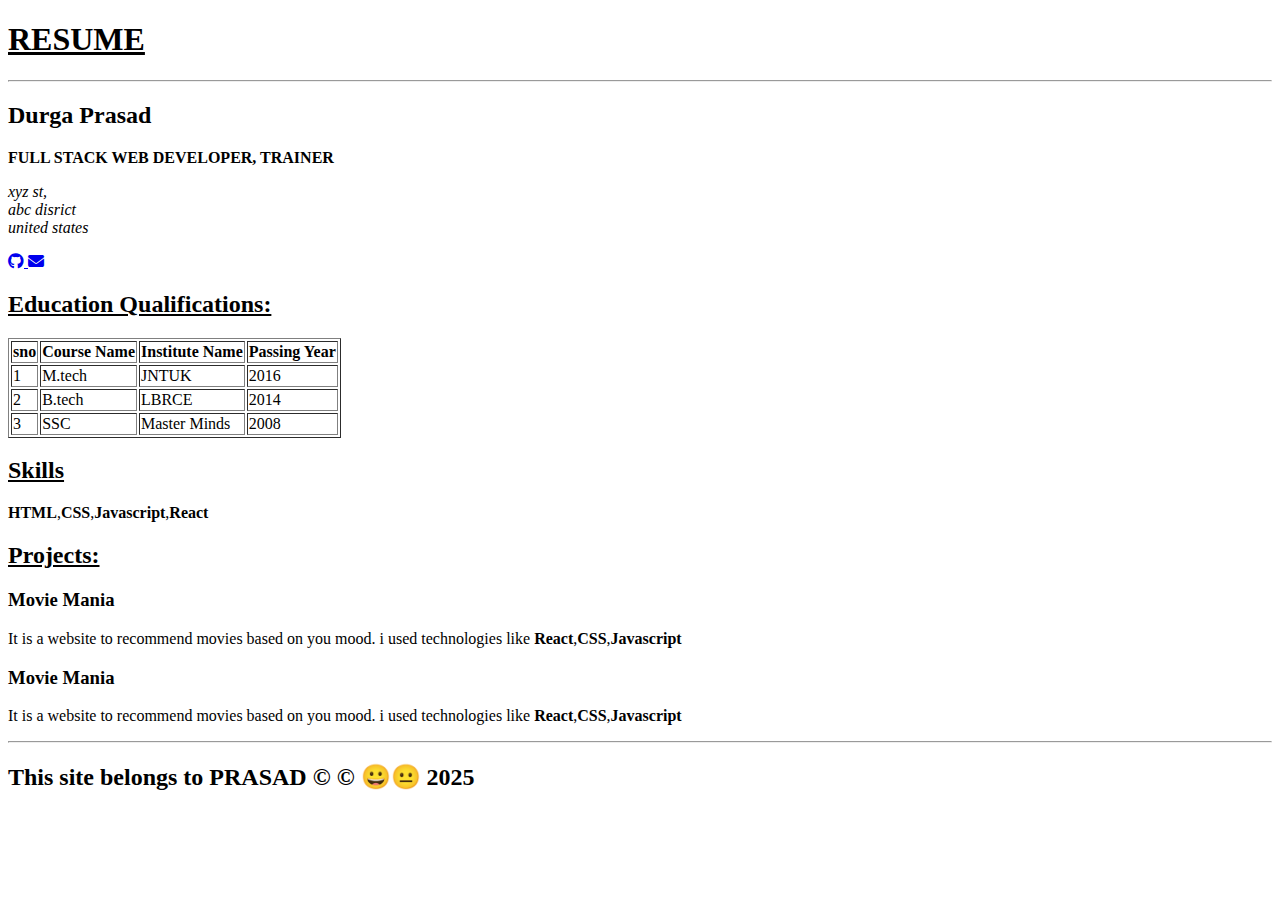
<file: portfilo/index.html>
<!DOCTYPE html>
<html lang="en">
<head>
    <meta charset="UTF-8">
    <meta name="viewport" content="width=device-width, initial-scale=1.0">
    <title>Resume</title>
    <link rel="stylesheet" href="https://cdnjs.cloudflare.com/ajax/libs/font-awesome/6.7.2/css/all.min.css" integrity="sha512-Evv84Mr4kqVGRNSgIGL/F/aIDqQb7xQ2vcrdIwxfjThSH8CSR7PBEakCr51Ck+w+/U6swU2Im1vVX0SVk9ABhg==" crossorigin="anonymous" referrerpolicy="no-referrer" />
</head>
<body>
    <header>
        <h1><u>RESUME</u></h1>
    </header><hr />
    <main>
        <section>
            <h2>Durga Prasad</h2>
            <p><strong>FULL STACK WEB DEVELOPER, TRAINER</strong></p>
            <address>
                xyz st, <br/>
                abc disrict <br/>
                united states
            </address>
            <p> 
                <a href="https://www.github.com/prasad-bigdp">
                <i class="fa-brands fa-github"></i>
                </a> 
                <a href="https://mailto:abc@gmaail.com">
                    <i class="fa-solid fa-envelope"></i>
                </a>
            </p>
        </section>
        <section>
            <h2><u>Education Qualifications:</u></h2>
            <table border="1">
                <tr>
                    <th>sno</th>
                    <th>Course Name</th>
                    <th>Institute Name</th>
                    <th>Passing Year</th>
                </tr>
                <tr>
                    <td>1</td>
                    <td>M.tech</td>
                    <td>JNTUK</td>
                    <td>2016</td>
                </tr>
                <tr>
                    <td>2</td>
                    <td>B.tech</td>
                    <td>LBRCE</td>
                    <td>2014</td>
                </tr>
                <tr>
                    <td>3</td>
                    <td>SSC</td>
                    <td>Master Minds</td>
                    <td>2008</td>
                </tr>
            </table>
        </section>
        <section>
            <h2><u>Skills</u></h2>
            <p><strong>HTML</strong>,<strong>CSS</strong>,<strong>Javascript</strong>,<strong>React</strong></p>
        </section>
        <section>
            <h2><u>Projects:</u></h2>
            <h3>Movie Mania</h3>
            <p>It is a website to recommend movies based on you mood. i used technologies like <strong>React</strong>,<strong>CSS</strong>,<strong>Javascript</strong></p>
            <h3>Movie Mania</h3>
            <p>It is a website to recommend movies based on you mood. i used technologies like <strong>React</strong>,<strong>CSS</strong>,<strong>Javascript</strong></p>
        </section>
        <section></section>
    </main>
    <hr />
    <footer>
        <h2>This site belongs to PRASAD &copy; &#169; &#128512;😐  2025</h2>
    </footer>

</body>
</html>
</file>
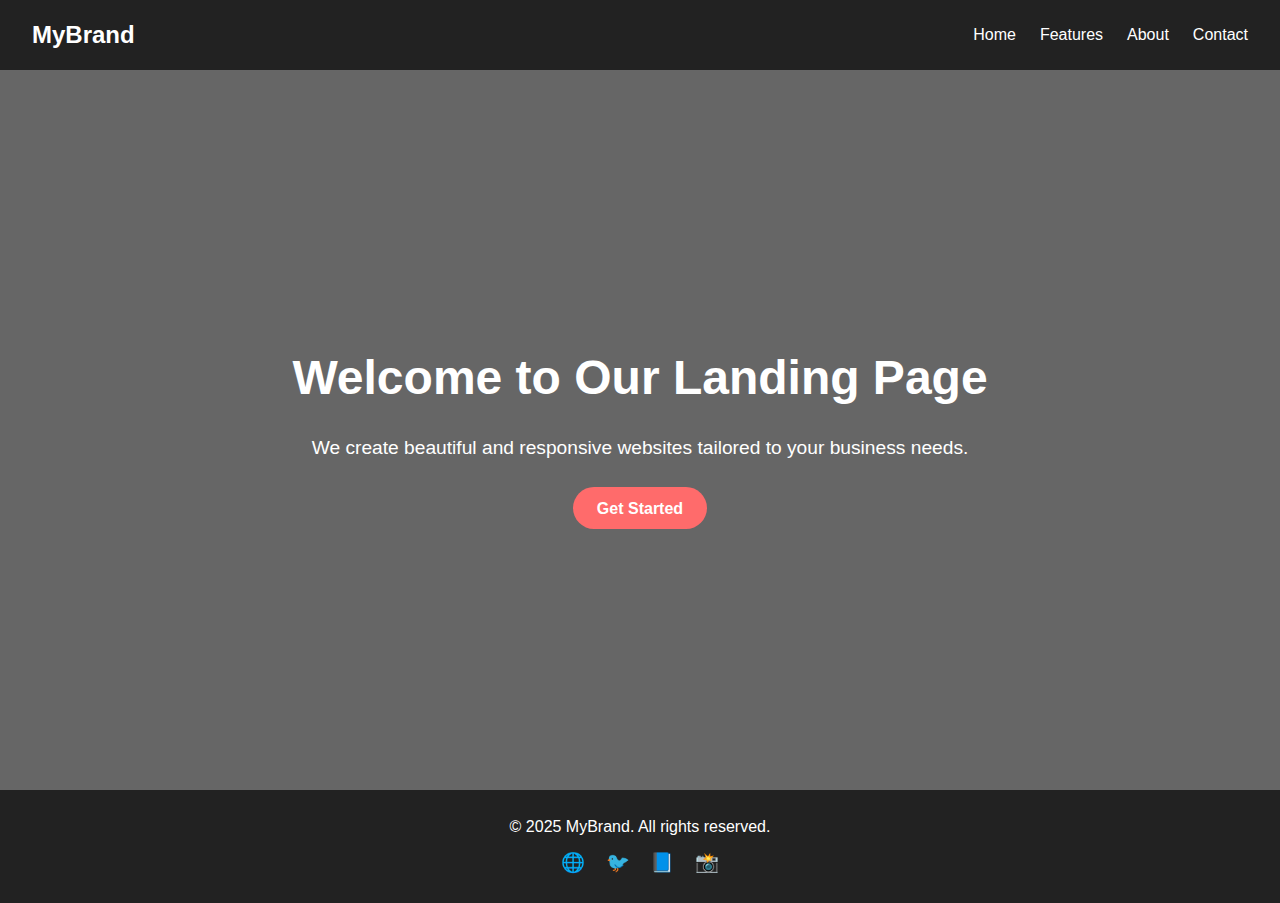
<file: task 1/index.html>
<!DOCTYPE html>
<html lang="en">
<head>
  <meta charset="UTF-8">
  <meta name="viewport" content="width=device-width, initial-scale=1.0">
  <title>Responsive Landing Page</title>
  <link rel="stylesheet" href="style.css">
</head>
<body>
  <!-- Header -->
  <header>
    <div class="logo">MyBrand</div>
    <nav>
      <ul class="nav-links">
        <li><a href="#">Home</a></li>
        <li><a href="#">Features</a></li>
        <li><a href="#">About</a></li>
        <li><a href="#">Contact</a></li>
      </ul>
      <!-- Mobile Menu Icon -->
      <div class="menu-toggle">&#9776;</div>
    </nav>
  </header>

  <!-- Hero Section -->
  <section class="hero">
    <div class="hero-content">
      <h1>Welcome to Our Landing Page</h1>
      <p>We create beautiful and responsive websites tailored to your business needs.</p>
      <a href="#" class="btn">Get Started</a>
    </div>
  </section>

  <!-- Footer -->
  <footer>
    <p>&copy; 2025 MyBrand. All rights reserved.</p>
    <div class="social-links">
      <a href="#">🌐</a>
      <a href="#">🐦</a>
      <a href="#">📘</a>
      <a href="#">📸</a>
    </div>
  </footer>

  <!-- Script for Mobile Nav -->
  <script>
    const toggle = document.querySelector('.menu-toggle');
    const nav = document.querySelector('.nav-links');
    toggle.addEventListener('click', () => {
      nav.classList.toggle('active');
    });
  </script>
</body>
</html>
</file>
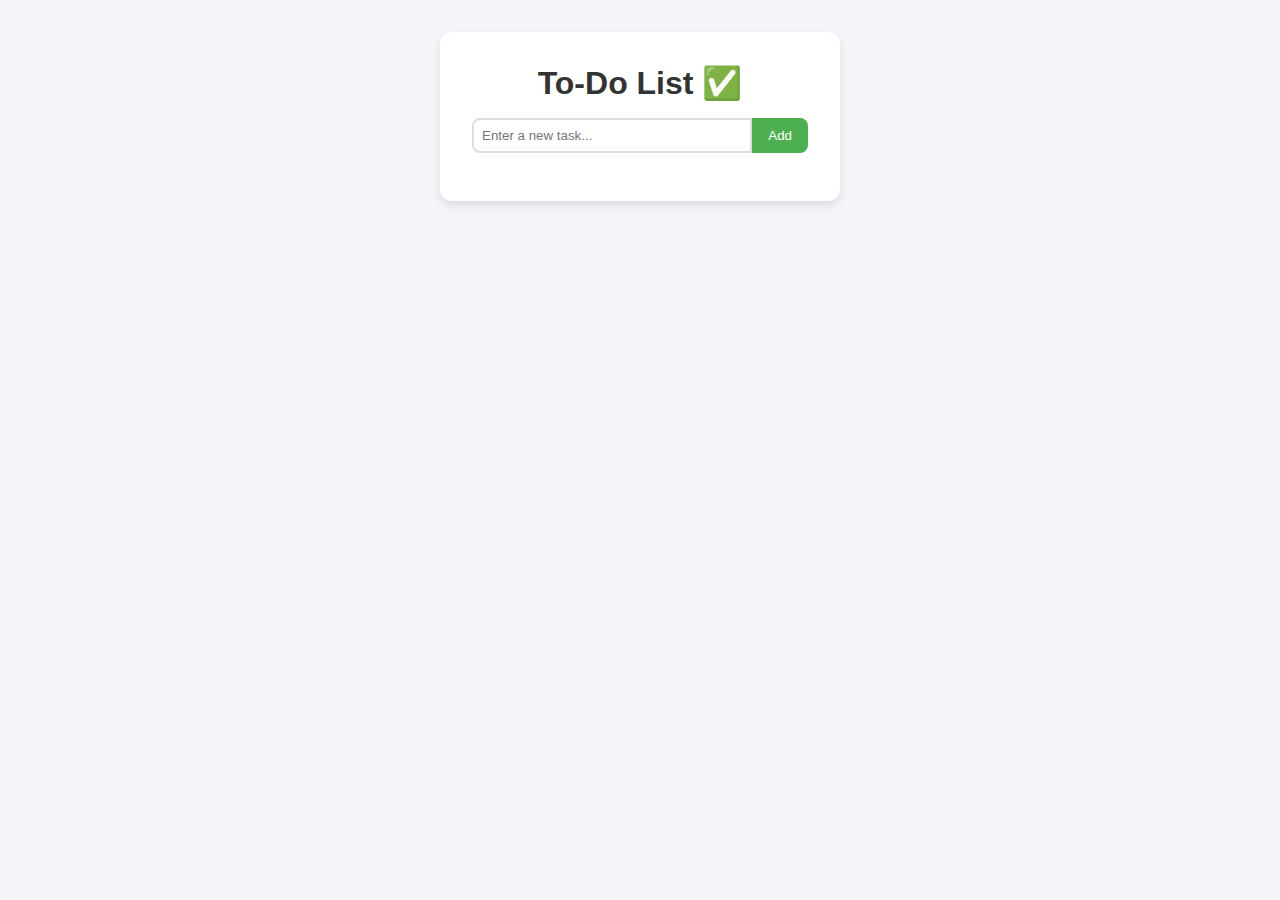
<file: task2/index.html>
<!DOCTYPE html>
<html lang="en">
<head>
  <meta charset="UTF-8">
  <meta name="viewport" content="width=device-width, initial-scale=1.0">
  <title>To-Do List App</title>
  <link rel="stylesheet" href="style.css">
</head>
<body>
  <div class="container">
    <h1>To-Do List ✅</h1>
    <div class="input-area">
      <input type="text" id="task-input" placeholder="Enter a new task...">
      <button id="add-btn">Add</button>
    </div>
    <ul id="task-list"></ul>
  </div>

  <script src="script.js"></script>
</body>
</html>
</file>
<file: task 1/style.css>
/* Reset */
* {
  margin: 0;
  padding: 0;
  box-sizing: border-box;
}

body {
  font-family: Arial, sans-serif;
  line-height: 1.6;
  color: #333;
}

/* Header */
header {
  display: flex;
  justify-content: space-between;
  align-items: center;
  padding: 1rem 2rem;
  background: #222;
  color: #fff;
}

.logo {
  font-size: 1.5rem;
  font-weight: bold;
}

nav ul {
  display: flex;
  list-style: none;
}

nav ul li {
  margin-left: 1.5rem;
}

nav ul li a {
  color: #fff;
  text-decoration: none;
  font-weight: 500;
}

.menu-toggle {
  display: none;
  font-size: 1.8rem;
  cursor: pointer;
}

/* Hero Section */
.hero {
  display: flex;
  align-items: center;
  justify-content: center;
  min-height: 80vh;
  background: linear-gradient(rgba(0,0,0,0.6), rgba(0,0,0,0.6)),
              url('https://source.unsplash.com/1600x900/?technology,website') no-repeat center/cover;
  color: #fff;
  text-align: center;
  padding: 2rem;
}

.hero h1 {
  font-size: 3rem;
  margin-bottom: 1rem;
}

.hero p {
  font-size: 1.2rem;
  margin-bottom: 2rem;
}

.btn {
  background: #ff6b6b;
  color: #fff;
  padding: 0.8rem 1.5rem;
  border-radius: 30px;
  text-decoration: none;
  font-weight: bold;
  transition: background 0.3s ease;
}

.btn:hover {
  background: #ff4757;
}

/* Footer */
footer {
  background: #222;
  color: #fff;
  padding: 1.5rem;
  text-align: center;
}

footer .social-links {
  margin-top: 0.5rem;
}

footer .social-links a {
  margin: 0 0.5rem;
  color: #fff;
  text-decoration: none;
  font-size: 1.2rem;
  transition: color 0.3s ease;
}

footer .social-links a:hover {
  color: #ff6b6b;
}

/* Responsive */
@media (max-width: 768px) {
  nav ul {
    position: absolute;
    top: 70px;
    right: 0;
    background: #222;
    flex-direction: column;
    width: 200px;
    display: none;
  }

  nav ul.active {
    display: flex;
  }

  nav ul li {
    margin: 1rem 0;
    text-align: center;
  }

  .menu-toggle {
    display: block;
  }

  .hero h1 {
    font-size: 2.2rem;
  }

  .hero p {
    font-size: 1rem;
  }
}
</file>
<file: task2/style.css>
/* General Reset */
* {
  margin: 0;
  padding: 0;
  box-sizing: border-box;
}

body {
  font-family: Arial, sans-serif;
  background: #f4f4f9;
  display: flex;
  justify-content: center;
  align-items: flex-start;
  min-height: 100vh;
  padding: 2rem;
}

.container {
  background: #fff;
  padding: 2rem;
  border-radius: 12px;
  width: 100%;
  max-width: 400px;
  box-shadow: 0 4px 8px rgba(0,0,0,0.1);
}

h1 {
  text-align: center;
  margin-bottom: 1rem;
  color: #333;
}

/* Input and Button */
.input-area {
  display: flex;
  margin-bottom: 1rem;
}

#task-input {
  flex: 1;
  padding: 0.5rem;
  border: 2px solid #ddd;
  border-radius: 8px 0 0 8px;
  outline: none;
}

#add-btn {
  background: #4caf50;
  color: white;
  border: none;
  padding: 0.5rem 1rem;
  border-radius: 0 8px 8px 0;
  cursor: pointer;
  transition: background 0.3s ease;
}

#add-btn:hover {
  background: #45a049;
}

/* Task List */
#task-list {
  list-style: none;
}

#task-list li {
  background: #fafafa;
  margin-bottom: 0.5rem;
  padding: 0.7rem;
  border-radius: 8px;
  display: flex;
  justify-content: space-between;
  align-items: center;
  border-left: 5px solid #4caf50;
  transition: 0.3s;
}

/* Completed Task */
.completed {
  text-decoration: line-through;
  color: #888;
  border-left: 5px solid #ccc;
}

/* Buttons inside Task */
.task-actions {
  display: flex;
  gap: 0.5rem;
}

.complete-btn, .delete-btn {
  border: none;
  padding: 0.4rem 0.7rem;
  border-radius: 6px;
  cursor: pointer;
  font-size: 0.8rem;
}

.complete-btn {
  background: #2196f3;
  color: #fff;
}

.complete-btn:hover {
  background: #1976d2;
}

.delete-btn {
  background: #f44336;
  color: #fff;
}

.delete-btn:hover {
  background: #d32f2f;
}
</file>
